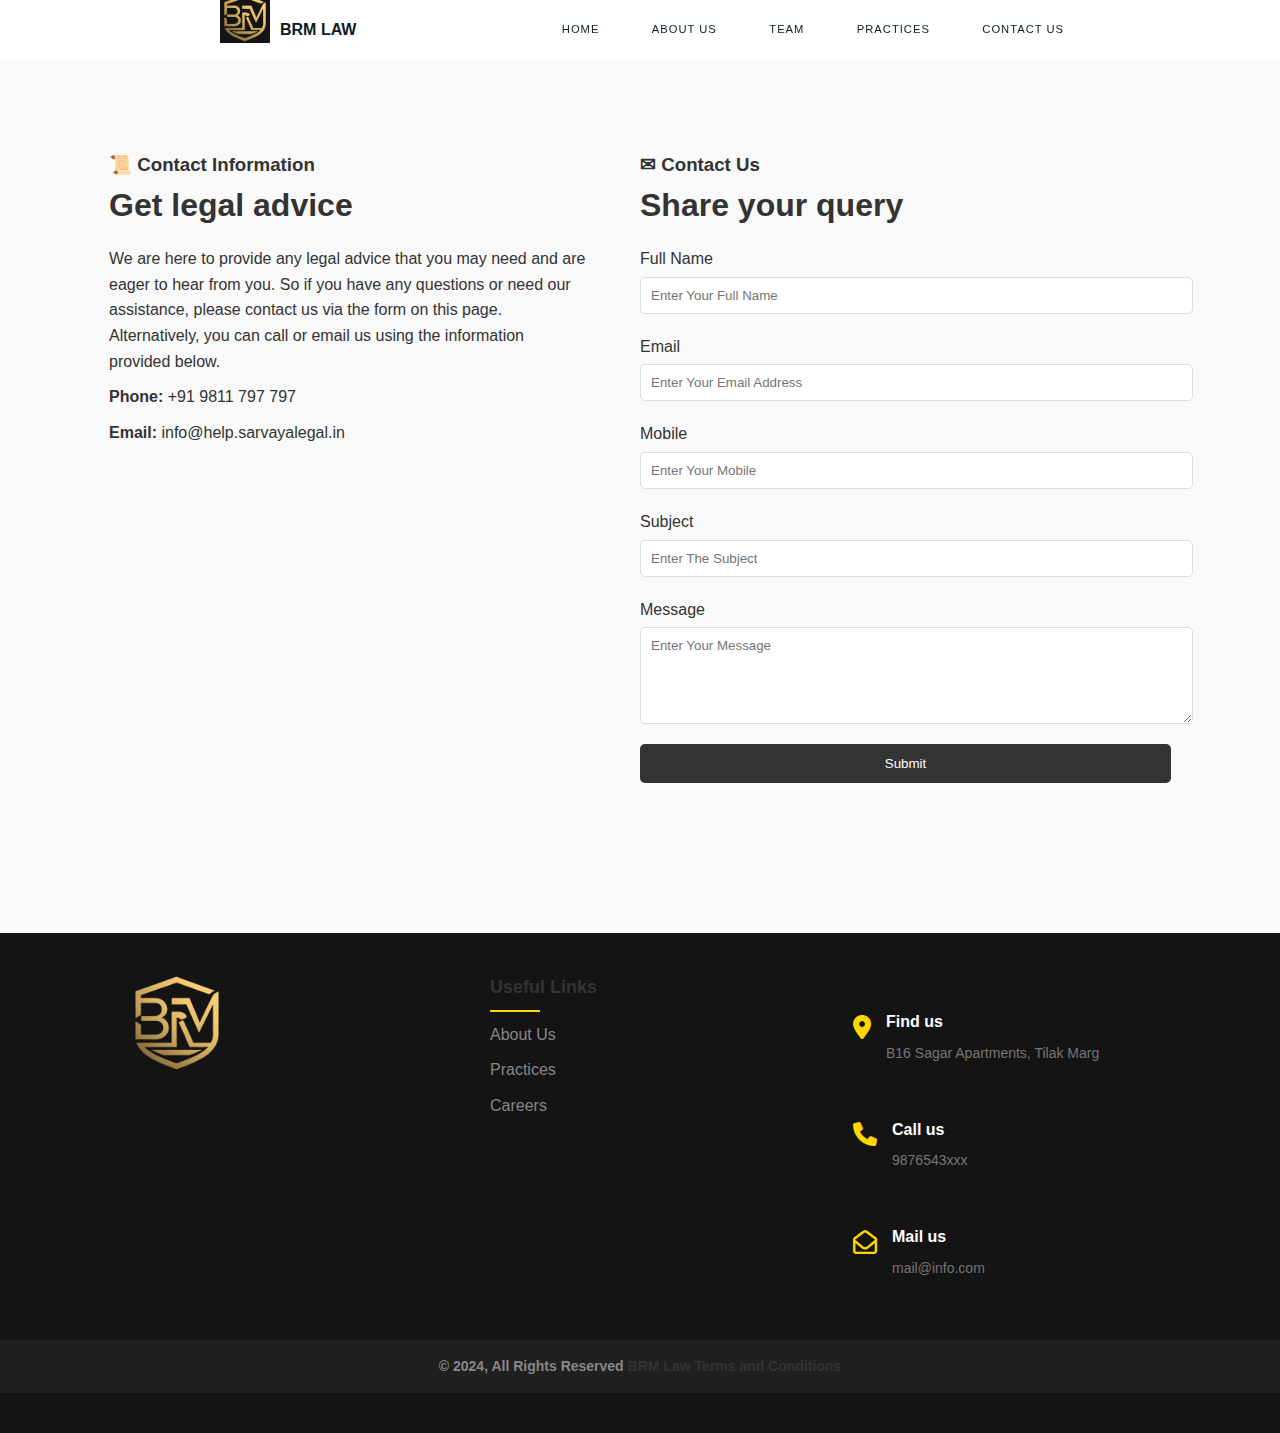
<file: contact.html>
<!DOCTYPE html>
<html lang="en">
<head>
    <meta charset="UTF-8">
    <meta name="viewport" content="width=device-width, initial-scale=1.0">
    <title>Contact Us</title>
    <link rel="stylesheet" href="styles.css">
    <link rel="stylesheet" href="contact.css">
    <link rel="stylesheet" href="./layout/footer.css">
    <script src="scripts.js"></script>
    <link rel="stylesheet" href="https://cdnjs.cloudflare.com/ajax/libs/font-awesome/6.0.0-beta3/css/all.min.css">
</head>
<body>

<nav>
    
        <div id="navbar">
            <script>
             fetch("./layout/navbar.html")
                .then(response => response.text())
                .then(data => {
                document.getElementById('navbar').innerHTML = data;
                });
            </script>
        </div>
    
    
</nav>








    <!-- Contact Us Section -->
    <section class="contact-us-section">
        <div class="container">
            <div class="contact-row">
                <!-- Left Section -->
                <div class="contact-info">
                    <h3><span>📜</span> Contact Information</h3>
                    <h1>Get legal advice</h1>
                    <p>We are here to provide any legal advice that you may need and are eager to hear from you. So if you have any questions or need our assistance, please contact us via the form on this page. Alternatively, you can call or email us using the information provided below.</p>
                    <p><strong>Phone:</strong> +91 9811 797 797</p>
                    <p><strong>Email:</strong> info@help.sarvayalegal.in</p>
                </div>

                <!-- Right Section (Form) -->
                <div class="contact-form">
                    <h3><span>✉</span> Contact Us</h3>
                    <h1>Share your query</h1>
                    <form action="#" method="POST">
                        <label for="name">Full Name</label>
                        <input type="text" id="name" name="name" placeholder="Enter Your Full Name" required>
                        
                        <label for="email">Email</label>
                        <input type="email" id="email" name="email" placeholder="Enter Your Email Address" required>
                        
                        <label for="mobile">Mobile</label>
                        <input type="text" id="mobile" name="mobile" placeholder="Enter Your Mobile" required>
                        
                        <label for="subject">Subject</label>
                        <input type="text" id="subject" name="subject" placeholder="Enter The Subject" required>
                        
                        <label for="message">Message</label>
                        <textarea id="message" name="message" rows="5" placeholder="Enter Your Message" required></textarea>
                        
                        <button type="submit">Submit</button>
                    </form>
                </div>
            </div>
        </div>
    </section>

    <!-- Footer -->
    
    <!------------------- Footer -->
    <div id="footer">
    <script>
     fetch('./layout/footer.html')
        .then(response => response.text())
        .then(data => {
        document.getElementById('footer').innerHTML = data;
        });
    </script>
    </div>
</body>
</html>
</file>
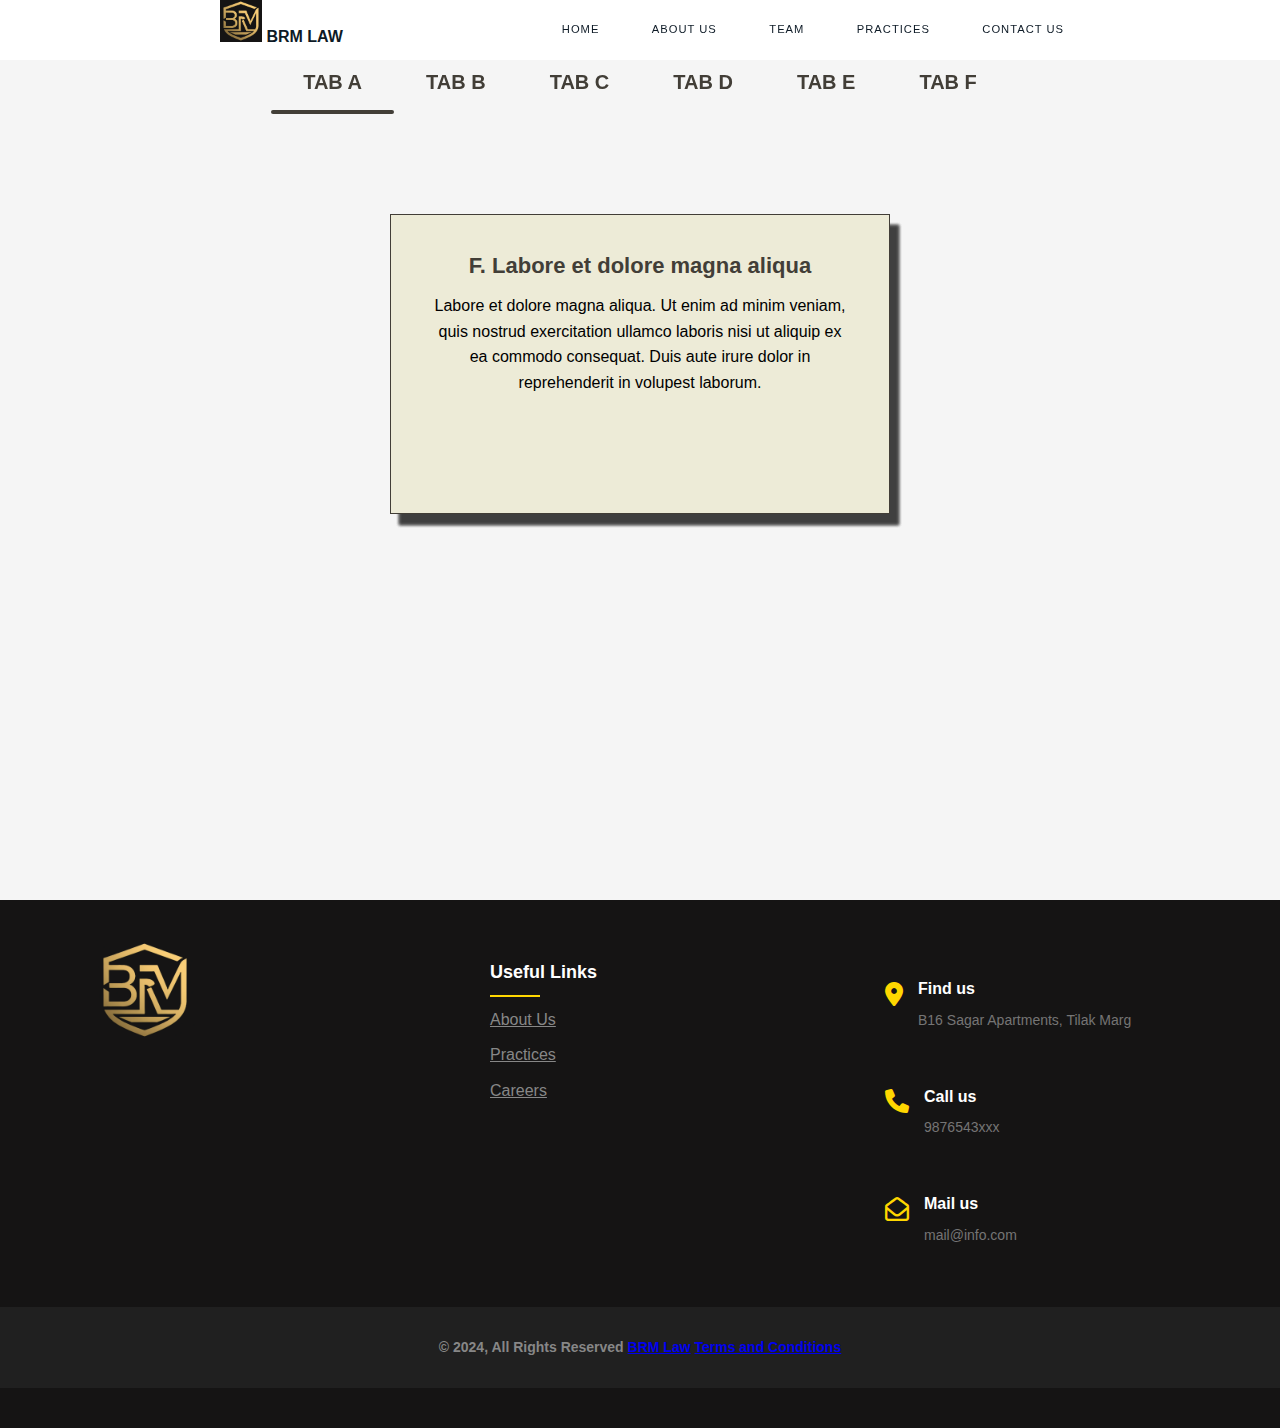
<file: practices.html>
<!DOCTYPE html>
<html lang="en">
<head>
    <meta charset="UTF-8">
    <meta name="viewport" content="width=device-width, initial-scale=1.0">
    <title>Practice Areas</title>
    <link rel="stylesheet" href="styles.css">
    <link rel="stylesheet" href="practices.css">
    <link rel="stylesheet" href="./layout/navbar.css">
    <link rel="stylesheet" href="./layout/footer.css">
    <script src="scripts.js"></script>
    <script >
        $(document).ready(function() {
	var oldId = null;

	$('.tabs-controls__link').click(function(e) {
		e.preventDefault();

		if ($(this).hasClass('tabs-controls__link--active')) {
			return false;
		}

		var currentId = parseInt($(this).data('id'), 10);
		$('.tabs-controls__link--active').removeClass('tabs-controls__link--active');
		$(this).addClass('tabs-controls__link--active');

		if (currentId < oldId) { // item is hidden
			var timing = $('.card.hidden').length * 100;
			$('.card').each(function(index) {
				if (index > (currentId - 1 ) || index == (currentId - 1)) {
					window.setTimeout(function() {
						$('.card').eq(index).removeClass('hidden');
					}, timing - (index * 100));
				}
			});
		} else {
			$('.card').each(function(index) {
				if (index < (currentId - 1)) {
					window.setTimeout(function() {
						$('.card').eq(index).addClass('hidden');
					}, index * 100);
				}
			});
		}

		oldId = currentId;
	});
});
    </script>
    <link rel="stylesheet" href="https://cdnjs.cloudflare.com/ajax/libs/font-awesome/6.0.0-beta3/css/all.min.css">
</head>
<body>

    <!-- ---------------------------------------Navbar ------------------------------------>
    <nav>
        <div id="navbar">
            <script>
             fetch("./layout/navbar.html")
                .then(response => response.text())
                .then(data => {
                document.getElementById('navbar').innerHTML = data;
                });
            </script>
        </div>
</nav>






    <!-- practice Areas -->
    <section class="page">
        <section>
            <ul class="tabs-controls">
                <li class="tabs-controls__item">
                    <a href="#" class="tabs-controls__link tabs-controls__link--active" data-id="1">
                        Tab A
                    </a>
                </li>
                <li class="tabs-controls__item">
                    <a href="#" class="tabs-controls__link" data-id="2">
                        Tab B
                  </a>
                </li>
                <li class="tabs-controls__item">
                    <a href="#" class="tabs-controls__link" data-id="3">
                        Tab C
                    </a>
                </li>
                <li class="tabs-controls__item">
                    <a href="#" class="tabs-controls__link" data-id="4">
                        Tab D
                    </a>
                </li>
                <li class="tabs-controls__item">
                    <a href="#" class="tabs-controls__link" data-id="5">
                        Tab E
                    </a>
                </li>
                <li class="tabs-controls__item">
                    <a href="#" class="tabs-controls__link" data-id="6">
                        Tab F
                    </a>
                </li>
            </ul>
        </section>
        <section class="cards-container">
            <div class="card card--current" id="1">
                <h1>A. Lorem ipsum dolor sit amet</h1>
                <p>
                    Lorem ipsum dolor sit amet, consectetur adipisicing elit, sed do eiusmod
                    tempor incididunt ut labore et dolore magna aliqua. Ut enim ad minim veniam,
                    quis nostrud exercitation ullamco laboris nisi ut aliquip ex ea commodo
                    consequat.
                </p>
            </div>
            <div class="card" id="2">
                <h1>B. Elit, sed do eiusmod</h1>
                <p>
                    Elit, sed do eiusmod
                    tempor incididunt ut labore et dolore magna aliqua. Ut enim ad minim veniam,
                    quis nostrud exercitation ullamco laboris nisi ut aliquip ex ea commodo
                    consequat.
                </p>
            </div>
            <div class="card" id="3">
                <h1>C. Consectetur adipisicing elit</h1>
                <p>
                    Consectetur adipisicing elit, sed do eiusmod
                    tempor incididunt ut labore et dolore magna aliqua. Ut enim ad minim veniam,
                    quis nostrud exercitation ullamco laboris nisi ut aliquip ex ea commodo
                    consequat.
                </p>
            </div>
            <div class="card" id="4">
                <h1>D. Sed do eiusmod</h1>
                <p>
                    Sed do eiusmod
                    tempor incididunt ut labore et dolore magna aliqua. Ut enim ad minim veniam,
                    quis nostrcaecat cupidatat nonv proident, sunt in culpa qui officia deserunt mollit anim id est laborum.
                </p>
            </div>
            <div class="card" id="5">
                <h1>E. Ut enim ad minim veniam</h1>
                <p>
                    Ut enim ad minim veniam,
                    quis nostrud exercitation ullamco laboris nisi ut aliquip ex ea commodo
                    consequat. Duis aute irure dolor in reprehenderit in vo cupidatat non
                    proident, sunt in culpa qui officia deserunt mollit anim id est laborum.
                </p>
            </div>
            <div class="card" id="6">
                <h1>F. Labore et dolore magna aliqua</h1>
                <p>
                    Labore et dolore magna aliqua. Ut enim ad minim veniam,
                    quis nostrud exercitation ullamco laboris nisi ut aliquip ex ea commodo
                    consequat. Duis aute irure dolor in reprehenderit in volupest laborum.
                </p>
            </div>
        </section>
    </section>

    <!-- Footer -->
    <footer>
        <div id="footer">
            <script>
             fetch('./layout/footer.html')
                .then(response => response.text())
                .then(data => {
                document.getElementById('footer').innerHTML = data;
                });
            </script>
            </div>
    
    </footer>

    <!------------------- Footer -->
    
</body>
</html>
</file>
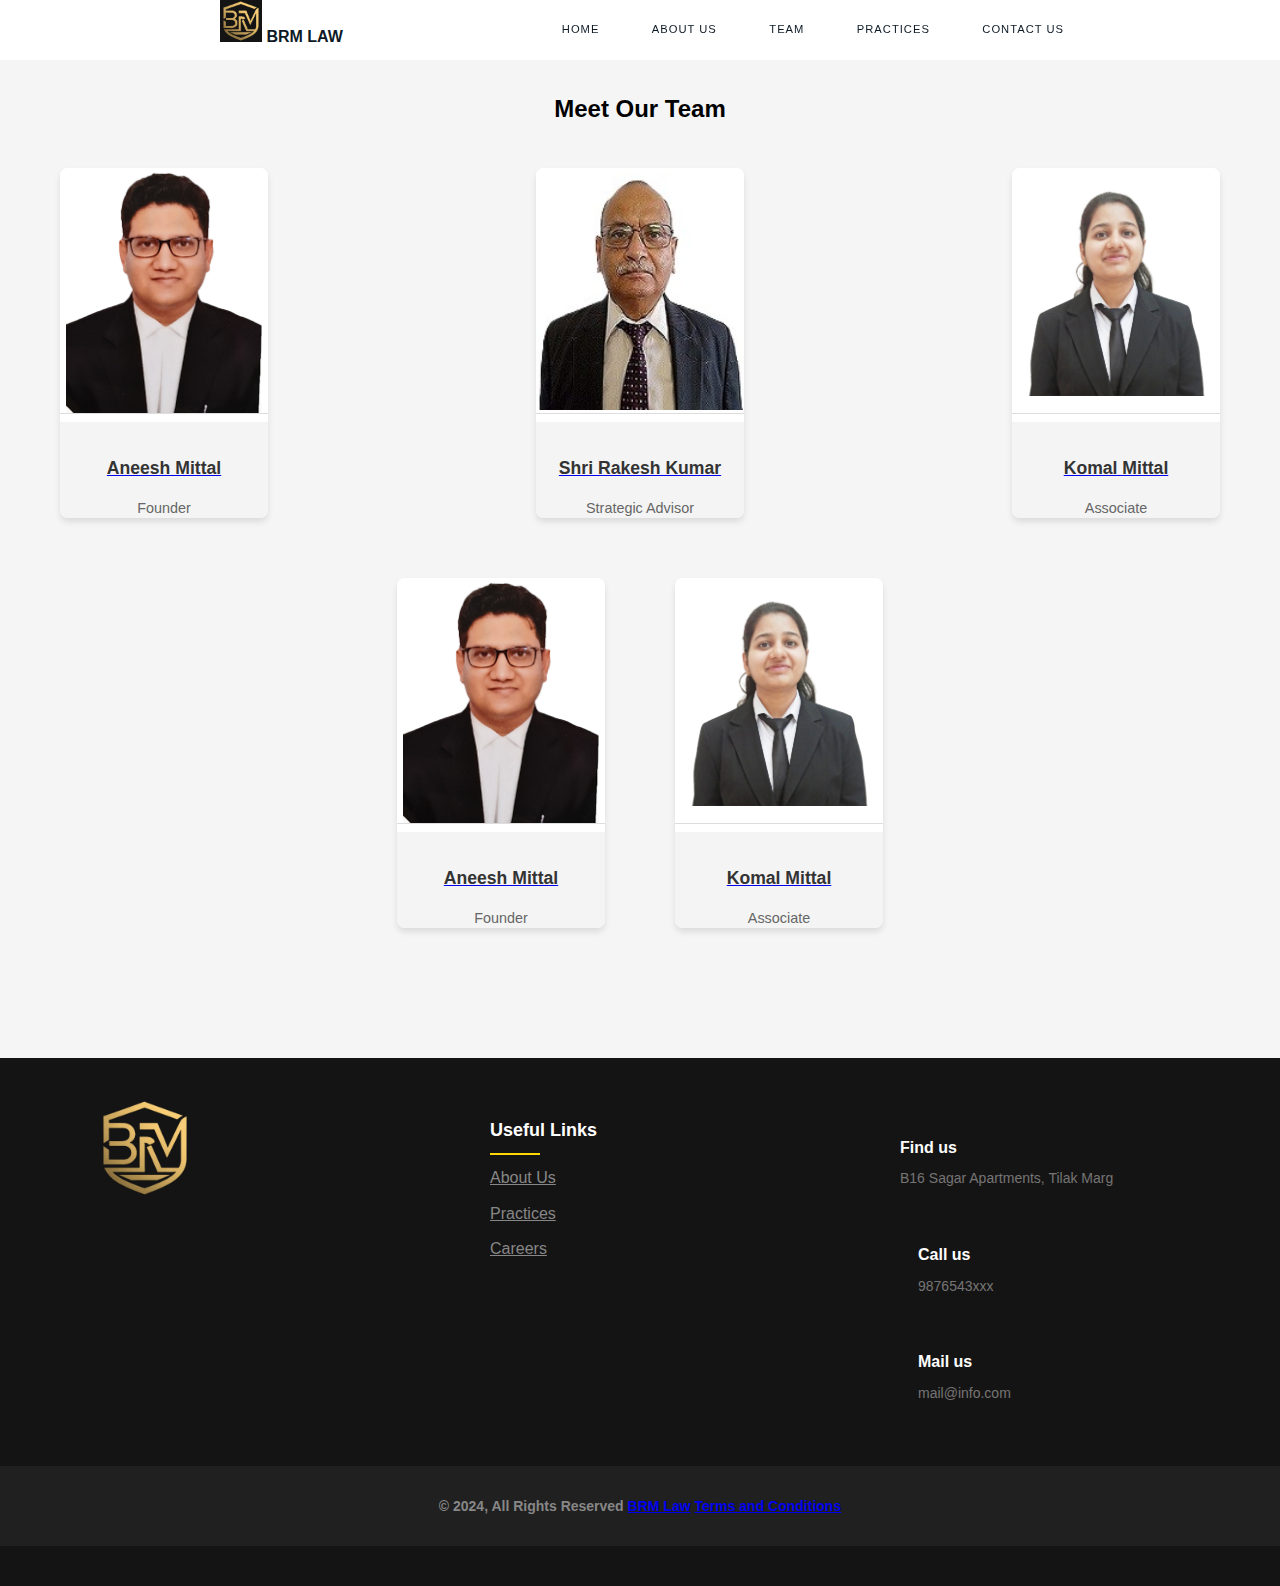
<file: team.html>
<!DOCTYPE html>
<html lang="en">
<head>
    <meta charset="UTF-8">
    <meta name="viewport" content="width=device-width, initial-scale=1.0">
    <title>Team</title>
    <link rel="stylesheet" href="styles.css">
    <link rel="stylesheet" href="./layout/navbar.css">
    <link rel="stylesheet" href="./layout/footer.css">
    <link rel="stylesheet" href="team.css">
</head>
<body>

    <!-- ---------------------------------------Navbar ------------------------------------>
    <nav>
        <div id="navbar">
            <script>
             fetch("./layout/navbar.html")
                .then(response => response.text())
                .then(data => {
                document.getElementById('navbar').innerHTML = data;
                });
            </script>
        </div>
</nav>



<section id="team" class="team-section my-5">
    <h2 class="text-center">Meet Our Team</h2>  

    <div class="team-container">
        <div class="team-card">
            <div class="card">
                <img src="data/aneesh_mittal.png" class="card-img-top" alt="Team Member 1">
                <div class="card-body">
                    <a href="people/aneesh_mittal.html"><h5 class="card-title">Aneesh Mittal</h5></a>
                    <p class="card-text">Founder</p>
                    <!-- <a href="profile1.html" class="arrow">→</a> -->
                </div>
            </div>
        </div>
        <div class="team-card">
            <div class="card">
                <img src="data/rakesh_singh.jpeg" class="card-img-top" alt="Team Member 2">
                <div class="card-body">
                    <a href="people/rakesh_singh.html"><h5 class="card-title">Shri Rakesh Kumar</h5></a>
                    <p class="card-text">Strategic Advisor</p>
                    <!-- <a href="profile2.html" class="arrow">→</a> -->
                </div>
            </div>
        </div>
        <div class="team-card">
            <div class="card">
                <img src="data/komal_mittal.png" class="card-img-top" alt="Team Member 3">
                <div class="card-body">
                    <a href="people/komal_mittal.html"><h5 class="card-title">Komal Mittal</h5></a>
                    <p class="card-text">Associate</p>
                    <!-- <a href="profile3.html" class="arrow">→</a> -->
                </div>
            </div>
        </div>
        
    </div>

    <div class="team-container-2">
        <div class="team-card">
            <div class="card">
                <img src="data/aneesh_mittal.png" class="card-img-top" alt="Team Member 1">
                <div class="card-body">
                    <a href="people/aneesh_mittal.html"><h5 class="card-title">Aneesh Mittal</h5></a>
                    <p class="card-text">Founder</p>
                    <!-- <a href="profile1.html" class="arrow">→</a> -->
                </div>
            </div>
        </div>
            
        <div class="team-card">
            <div class="card">
                <img src="data/komal_mittal.png" class="card-img-top" alt="Team Member 3">
                <div class="card-body">
                    <a href="people/komal_mittal.html"><h5 class="card-title">Komal Mittal</h5></a>
                    <p class="card-text">Associate</p>
                    <!-- <a href="profile3.html" class="arrow">→</a> -->
                </div>
            </div>
        </div>
        
        
    </div>
</section>



    <!-- <section id="team" class="team-section my-5">

        <h2 class="text-center ">Meet Our Team</h2>  
        <div class="team-container">
            <div class=""> 
                <div class="card member">
                    <img src="data/aneesh_mittal.png" class="card-img-top" alt="Team Member 1">
                    <div class="card-body">
                        <a href="people/aneesh_mittal.html"><h5 class="card-title">Aneesh Mittal</h5></a>
                        <p class="card-text">Founder</p>
                        <a href="profile1.html" class="arrow"></a> 
                    </div>
                </div>
            </div>
            <div class="">
                <div class="card member">
                    <img src="./data/rakesh_singh.jpeg" class="card-img-top" alt="Team Member 2">
                    <div class="card-body ">
                        <h5 class="card-title"><a href="./people/rakesh_singh.html">Shri Rakesh Kumar</a></h5>
                        <p class="card-text">Strategic Advisor</p>
                        <a href="profile2.html" class="arrow"></a> 
                    </div>
                </div>
            </div>
            <div class="">
                <div class="card member">
                    <img src="data/komal_mittal.png" class="card-img-top" alt="Team Member 3">
                    <div class="card-body">
                        <h5 class="card-title"><a href="./people/komal_mittal.html">Komal Mittal</a></h5>
                        <p class="card-text">Associate</p>
                        <a href="profile3.html" class="arrow"></a> 
                    </div>
                </div>
            </div>
            
        </div>
    </section>  -->




    <!------------------- Footer ------------------------------------>
    <footer>
        <div id="footer">
            <script>
             fetch('./layout/footer.html')
                .then(response => response.text())
                .then(data => {
                document.getElementById('footer').innerHTML = data;
                });
            </script>
            </div>
    
    </footer>

</body>
</html>
</file>
<file: styles.css>
/* Basic styling */
body {
    font-family: Arial, sans-serif;
    line-height: 1.6;
    -webkit-user-select: none; /* Safari */
    -moz-user-select: none;    /* Firefox */
    -ms-user-select: none;     /* Internet Explorer/Edge */
    user-select: none;         /* Non-prefixed version, currently supported by Chrome, Opera, and Edge */
    font-family: sans-serif;
    margin: 0;
    padding: 0;
    background-color: #f5f5f5;
}

/* ---------------------------------Navbar------------------------------------------------ */
#navbar {
  background: white;
  color: rgb(13, 26, 38);
  position: fixed;
  top: 0;
  height: 60px;
  line-height: 60px;
  width: 100vw;
  z-index: 10;
}

.nav-wrapper {
  margin: auto;
  text-align: center;
  width: 70%;
} @media(max-width: 768px) {
    .nav-wrapper {
      width: 90%;
    }
  } @media(max-width: 638px) {
      .nav-wrapper {
        width: 100%;
      }
    } 

/* Logo Styling */
.logo {
  float: left;
  margin-left: 28px;
  height: 60px; /* Adjust based on navbar height */
}

.logo img {
  height: 70%; /* The logo will take the full height of the .logo div */
  width: auto; /* Maintain the aspect ratio of the logo */
}


/* .logo {
  float: left;
  margin-left: 28px;
  font-size: 1.5em;
  height: 60px;
  letter-spacing: 1px;
  text-transform: uppercase;
}  */

@media(max-width: 768px) {
    .logo {
/*       margin-left: 5px; */
    }
  }

#navbar ul {
  display: inline-block;
  float: right;
  list-style: none;
  /* margin-right: 14px; */
  margin-top: -2px;
  text-align: right;
  transition: transform 0.5s ease-out;
  -webkit-transition: transform 0.5s ease-out;
} @media(max-width: 640px) {
    #navbar ul {
      display: none;
    }
  } @media(orientation: landscape) {
      #navbar ul {
        display: inline-block;
      }
    }

#navbar li {
  display: inline-block;
}

#navbar li a {
  color: rgb(13, 26, 38);
  display: block;
  font-size: 0.7em;
  height: 50px;
  letter-spacing: 1px;
  margin: 0 20px;
  padding: 0 4px;
  position: relative;
  text-decoration: none;
  text-transform: uppercase;
  transition: all 0.5s ease;
  -webkit-transition: all 0.5s ease;
}

#navbar li a:hover {
  /* border-bottom: 1px solid rgb(28, 121, 184); */
  color: rgb(28, 121, 184);
  transition: all 1s ease;
  -webkit-transition: all 1s ease;
}

/* Animated Bottom Line */
#navbar li a:before, #navbar li a:after {
  content: '';
  position: absolute;
  width: 0%;
  height: 1px;
  bottom: -1px;
  background: rgb(13, 26, 38);
}

#navbar li a:before {
  left: 0;
  transition: 0.5s;
}

#navbar li a:after {
  background: rgb(13, 26, 38);
  right: 0;
  /* transition: width 0.8s cubic-bezier(0.22, 0.61, 0.36, 1); */
}

#navbar li a:hover:before {
  background: rgb(13, 26, 38);
  width: 100%;
  transition: width 0.5s cubic-bezier((0.22, 0.61, 0.36, 1));
}

#navbar li a:hover:after {
  background: transparent;
  width: 100%;
  /* transition: 0s; */
}


/* Overlay menu */
/* Full-screen overlay with dark background for mobile view */
.overlay-menu {
  background: rgba(0, 0, 0, 0.9); /* Dark background */
  color: white; /* White text */
  display: flex;
  align-items: center;
  justify-content: center;
  position: fixed; /* Fixed positioning */
  top: 0;
  left: 0;
  transform: translateX(-100%);
  width: 100vw; /* Full width */
  height: 100vh; /* Full height */
  z-index: 999; /* Ensure overlay is on top */
  -webkit-transition: transform 0.2s ease-out;
  transition: transform 0.2s ease-out;
}

.overlay-menu ul {
  text-align: center; /* Center the menu items */
}

.overlay-menu li {
  margin: 20px 0; /* Spacing between menu items */
}

.overlay-menu li a {
  font-size: 1.8em;
  letter-spacing: 4px;
  color: white; /* Ensure text is white */
  padding: 10px 0;
  text-align: center; /* Center-align menu text */
  text-transform: uppercase;
  -webkit-transition: color 0.3s ease;
  transition: color 0.3s ease;
}

.overlay-menu li a:hover,
.overlay-menu li a:active {
  color: rgb(0, 0, 0); /* Highlight on hover */
}

/* Menu Icon Toggle to Activate Overlay */
.menuIcon.toggle + .overlay-menu {
  transform: translateX(0); /* Slide overlay into view */
}



/*======================================================
                    Mobile Menu Menu Icon
  ======================================================*/
@media(max-width: 640px) {
  .menuIcon {
    cursor: pointer;
    display: block;
    position: fixed;
    right: 15px;
    top: 20px;
    height: 23px;
    width: 27px;
    z-index: 12;
  }

  /* Icon Bars */
  .icon-bars {
    background: rgb(13, 26, 38);
    position: absolute;
    left: 1px;
    top: 45%;
    height: 2px;
    width: 20px;
    -webkit-transition: 0.4s;
    transition: 0.4s;
  } 

  .icon-bars::before {
    background: rgb(13, 16, 19);
    content: '';
    position: absolute;
    left: 0;
    top: -8px;
    height: 2px;
    width: 20px;
/*     -webkit-transition: top 0.2s ease 0.3s;
    transition: top 0.2s ease 0.3s; */
    -webkit-transition: 0.3s width 0.4s;
    transition: 0.3s width 0.4s;
  }

  .icon-bars::after {
    margin-top: 0px;
    background: rgb(13, 26, 38);
    content: '';
    position: absolute;
    left: 0;
    bottom: -8px;
    height: 2px;
    width: 20px;
/*     -webkit-transition: top 0.2s ease 0.3s;
    transition: top 0.2s ease 0.3s; */
    -webkit-transition: 0.3s width 0.4s;
    transition: 0.3s width 0.4s;
  }

  /* Bars Shadows */
  .icon-bars.overlay {
    background: rgb(222, 45, 45);
    background: rgb(183, 199, 211);
    width: 20px;
    animation: middleBar 3s infinite 0.5s;
    -webkit-animation: middleBar 3s infinite 0.5s;
  } @keyframes middleBar {
      0% {width: 0px}
      50% {width: 20px}
      100% {width: 0px}
    } @-webkit-keyframes middleBar {
        0% {width: 0px}
        50% {width: 20px}
        100% {width: 0px}
      }

  .icon-bars.overlay::before {
    background: rgb(97, 114, 129);
    background: rgb(183, 199, 211);
    width: 10px;
    animation: topBar 3s infinite 0.2s;
    -webkit-animation: topBar 3s infinite 0s;
  } @keyframes topBar {
      0% {width: 0px}
      50% {width: 10px}
      100% {width: 0px}
    } @-webkit-keyframes topBar {
        0% {width: 0px}
        50% {width: 10px}
        100% {width: 0px}
      }

  .icon-bars.overlay::after {
    background: rgb(97, 114, 129);
    background: rgb(183, 199, 211);
    width: 15px;
    animation: bottomBar 3s infinite 1s;
    -webkit-animation: bottomBar 3s infinite 1s;
  } @keyframes bottomBar {
      0% {width: 0px}
      50% {width: 15px}
      100% {width: 0px}
    } @-webkit-keyframes bottomBar {
        0% {width: 0px}
        50% {width: 15px}
        100% {width: 0px}
      }


  /* Toggle Menu Icon */
  .menuIcon.toggle .icon-bars {
    top: 5px;
    transform: translate3d(0, 5px, 0) rotate(135deg);
    transition-delay: 0.1s;
    transition: transform 0.4s cubic-bezier(0.68, -0.55, 0.265, 1.55);
  }

  .menuIcon.toggle .icon-bars::before {
    top: 0;
    transition-delay: 0.1s;
    opacity: 0;
  }

  .menuIcon.toggle .icon-bars::after {
    top: 10px;
    transform: translate3d(0, -10px, 0) rotate(-270deg);
    transition-delay: 0.1s;
    transition: transform 0.4s cubic-bezier(0.68, -0.55, 0.265, 1.55);
  }

  .menuIcon.toggle .icon-bars.overlay {
    width: 20px;
    opacity: 0;
    -webkit-transition: all 0s ease 0s;
    transition: all 0s ease 0s;
  }
}


/*======================================================
                   Responsive Mobile Menu 
  ======================================================*/
.overlay-menu {
  background: rgb(71, 75, 76);
  color: rgb(13, 26, 38);
  display: flex;
  align-items: center;
  justify-content: center;
  position: absolute;
  top: 0;
  right: 0;
  padding-right: 15px;
  transform: translateX(-100%);
  width: 100%;
  height: 100%;
  -webkit-transition: transform 0.2s ease-out;
  transition: transform 0.2s ease-out;
}

.overlay-menu ul, .overlay-menu li {
  display: block;
  position: relative;
}

.overlay-menu li a {
  display: block;
  font-size: 1.8em;
  letter-spacing: 4px;
/*   opacity: 0; */
  padding: 10px 0;
  text-align: right;
  text-transform: uppercase;
  -webkit-transition: color 0.3s ease;
  transition: color 0.3s ease;
/*   -webkit-transition: 0.2s opacity 0.2s ease-out;
  transition: 0.2s opacity 0.2s ease-out; */
}

.overlay-menu li a:hover,
.overlay-menu li a:active {
  color: rgb(11, 3, 26);
  -webkit-transition: color 0.3s ease;
  transition: color 0.3s ease;
}
















/* -------------------------------- carousel---------------------------------------------*/
#carousel .carousel-item {
    height: 50vh; /* 30% of the viewport height */
}

#carousel .carousel-item img {
    height: 100%;
    object-fit: cover; /* Ensures the image covers the carousel area */
    width: 100%;
}

/* Position the text box inside the carousel */
.carousel .text-box {
    background-color: rgba(0, 0, 0, 0.5);
    padding: 10px;
    position: absolute;
    bottom: 10%;
    left: 10%;
    width: 80%;
    color: #fff;
}


.carousel .text-box {
    background-color: rgba(0, 0, 0, 0.5);
    padding: 10px;
    position: absolute;
    bottom: 30%;
    left: 10%;
    width: 80%;
    color: #fff;
}

#about img {
    border-radius: 10px;
}

.card {
    border: none;
    text-align: center;
}

footer {
    background-color: #343a40;
    color: #fff;
}




/*------------------------------- Team Section Styling ----------------------*/
/* Card Styling with Background Color */
.card.member {
  background-color: #ffffff; /* Background color for the card */
  border-radius: 8px;        /* Rounded corners */
  border: 1px solid #ddd;    /* Light border */
  box-shadow: 0 4px 6px rgba(0, 0, 0, 0.1); /* Box shadow for depth */
  transition: transform 0.3s ease, box-shadow 0.3s ease; /* Smooth transition for hover effect */
}

.card.member:hover {
  transform: translateY(-5px); /* Hover effect: raise the card slightly */
  box-shadow: 0 6px 12px rgba(0, 0, 0, 0.15); /* Enhanced shadow on hover */
}

/* Image Styling for Full Visibility and Zoom-Out Effect */
.card.member img {
  width: 100%;                   /* Full width of the card */
  height: 300px;                 /* Set a specific height to control size */
  object-fit: contain;           /* Ensure the image is fully visible (zoomed out) */
  border-top-left-radius: 8px;   /* Rounded corners for the top of the image */
  border-top-right-radius: 8px;
  display: block;
}

.card-body {
  padding: 15px;
  text-align: center;
  background-color: #f4f4f4; /* Background color for card content */
}

.card-title {
  font-size: 1.25rem;
  font-weight: bold;
  color: #333;
}

.card-text {
  font-size: 1rem;
  color: #666;
}

.arrow {
  display: inline-block;
  background-color: #000000;
  color: white;
  padding: 8px 12px;
  border-radius: 50%;
  text-decoration: none;
  transition: background-color 0.3s ease;
}

.arrow:hover {
  background-color: #0056b3;
}

  











/* -------------------------Practice Area -----------------------------------*/ 
.text-center {
  text-align: center; /* Center the heading */
  font-weight: bold; /* Make the heading bold */
  margin-bottom: 0; /* No gap below the heading */
}

.areas-of-practice-section {
  display: flex;
  justify-content: space-between;
  align-items: stretch; /* Ensure both columns are of equal height */
  background-color: #f4f4f4;
  padding: 50px 0;
  height: 500px; /* Set a fixed height for the container */
}

.image-container {
  width: 50%;
  margin-left: 10%; /* Left margin for the image */
}

.image-container img {
  width: 100%;
  height: 100%; /* Make the image fill the height */
  object-fit: cover;
}

.practice-list {
  margin-right: 10%;
  width: 40%;
  display: flex; /* Use flexbox to arrange the two columns */
  justify-content: space-between; /* Space between the columns */
  margin-left: 0; /* Remove margin for seamless transition */
}

.list-column {
  width: 50%; /* Each column takes up 50% of the list */
  background-color: #333;
  color: white;
  padding: 20px;
  box-shadow: 0 4px 10px rgba(0, 0, 0, 0.1);
  overflow: hidden;
}

.list-column ul {
  list-style: none;
  padding: 0;
  margin: 0; /* Remove margin to eliminate spacing */
}

.list-column li {
  font-size: 1.1rem;
  line-height: 2;
  border-bottom: 1px solid #555;
  padding: 10px 0;
}

/* Optional: Remove the last border for better aesthetics */
.list-column li:last-child {
  border-bottom: none; /* Remove border for the last item */
}

.list-column li a {
  color: #fff;
  text-decoration: none;
}

.list-column li a:hover {
  color: #ffd700; /* Add a hover effect on links */
}


/* For screens smaller than 768px (tablets and mobile) */
@media (max-width: 768px) {
  .areas-of-practice-section {
    display: block;
    padding: 20px 10px; /* Add padding on smaller screens */
    height: auto; /* Remove fixed height */
  }

  .image-container {
    display: none; /* Hide image on smaller screens */
  }

  .practice-list {
    width: 100%;
    margin: 0;
  }

  .list-column {
    width: 100%; /* Make columns stack vertically */
    margin-bottom: 20px;
    padding: 20px 10px; /* Add padding inside the columns */
  }
}

/* For screens smaller than 576px (mobile phones) */
@media (max-width: 576px) {
  .text-center {
    font-size: 1.5rem; /* Make heading smaller for mobile screens */
  }

  .list-column li {
    font-size: 1rem;
    padding: 8px 0;
  }

  .container {
    padding-left: 2%;
    padding-right: 2%; /* Reduce padding for very small screens */
  }
}






























/*--------------------------------- Footer -----------------------*/

/* ul {
  margin: 0px;
  padding: 0px;
}
.footer-section {
background: #151414;
position: relative;
}
.footer-cta {
border-bottom: 1px solid #373636;
}
.single-cta{
  margin-top: 20px;
}
.single-cta i {
color: #ffd700;
font-size: 30px;
float: left;
margin-top: 10px;
}
.cta-text {
padding-left: 15px;
display: inline-block;

}
.cta-text h4 {
color: #fff;
font-size: 20px;
font-weight: 600;
margin-bottom: 2px;
}
.cta-text span {
color: #757575;
font-size: 15px;
}
.footer-content {
position: relative;
z-index: 2;
}
.footer-pattern img {
position: absolute;
top: 0;
left: 0;
height: 330px;
background-size: cover;
background-position: 100% 100%;
}
.footer-logo {
margin-bottom: 20px;
}
.footer-logo img {
  max-width: 100px;
}
.footer-text p {
margin-bottom: 14px;
font-size: 14px;
    color: #7e7e7e;
line-height: 28px;
}

.footer-widget-heading h3 {
color: #fff;
font-size: 20px;
font-weight: 600;
margin-bottom: 40px;
position: relative;
}
.footer-widget-heading h3::before {
content: "";
position: absolute;
left: 0;
bottom: -15px;
height: 2px;
width: 50px;
background: #ffd700;
}
.footer-widget ul li {
display: inline-block;
float: left;
width: 50%;
margin-bottom: 12px;
}
.footer-widget ul li a:hover{
color: #ffd700;
}
.footer-widget ul li a {
color: #878787;
text-transform: capitalize;
}

.copyright-area{
background: #202020;
padding: 25px 0;
}
.copyright-text p {
margin: 0;
font-size: 14px;
color: #878787;
}
.copyright-text p a{
color: #ffd700;
}
.footer-menu li {
display: inline-block;
margin-left: 20px;
}
.footer-menu li:hover a{
color: #ffd700;
}
.footer-menu li a {
font-size: 14px;
color: #878787;
} */


/* Go to Top */

/* Go to Top Button Styling */
.go-to-top {
  display: none; /* Hidden by default */
  position: fixed;
  bottom: 30px;
  right: 30px;
  z-index: 99;
  font-size: 24px;
  background-color: #333; /* Dark background */
  color: white; /* White text */
  padding: 10px;
  border-radius: 50%;
  cursor: pointer;
  box-shadow: 0 4px 10px rgba(0, 0, 0, 0.2);
}

.go-to-top:hover {
  background-color: #555; /* Lighter background on hover */
}
</file>
<file: contact.css>
/* Global Styles */
body, h1, h2, h3, p, input, textarea, label {
    font-family: 'Arial', sans-serif;
    margin: 0;
    padding: 0;
    color: #333;
}

.container {
    width: 90%;
    max-width: 1200px;
    margin: 0 auto;
}

a {
    text-decoration: none;
    color: #333;
}

/* Navbar */
header nav {
    background-color: #fff;
    padding: 15px 0;
    border-bottom: 1px solid #ddd;
}

.navbar-menu {
    list-style: none;
    display: flex;
    justify-content: space-between;
}

.navbar-menu li {
    padding: 0 20px;
}

.navbar-menu li a:hover {
    color: #555;
}

.logo {
    display: flex;
    align-items: center;
}

.logo img {
    width: 50px;
    margin-right: 10px;
}

/* Contact Us Section */
.contact-us-section {
    padding: 150px 50px;
    background-color: #f9f9f9;
}

.contact-row {
    display: flex;
    justify-content: space-between;
    align-items: flex-start;
}

.contact-info {
    width: 45%;
}

.contact-info h1 {
    font-size: 2rem;
    margin-bottom: 15px;
}

.contact-info p {
    margin-bottom: 10px;
}

.contact-form {
    width: 50%;
}

.contact-form h1 {
    font-size: 2rem;
    margin-bottom: 15px;
}

.contact-form form {
    display: flex;
    flex-direction: column;
}

.contact-form label {
    margin-bottom: 5px;
}

.contact-form input, .contact-form textarea {
    margin-bottom: 20px;
    padding: 10px;
    border: 1px solid #ddd;
    border-radius: 5px;
    width: 100%;
}

.contact-form button {
    padding: 12px;
    background-color: #333;
    color: white;
    border: none;
    border-radius: 5px;
    cursor: pointer;
}

.contact-form button:hover {
    background-color: #555;
}

/* Footer
footer {
    background-color: #333;
    color: white;
    padding: 20px 0;
    text-align: center;
}

.footer-content {
    display: flex;
    justify-content: space-between;
    align-items: center;
}

.footer-left {
    text-align: left;
}

.footer-right a {
    color: white;
    margin-left: 20px;
    font-size: 1.5rem;
}

.footer-right a:hover {
    color: #ddd;
} */
</file>
<file: layout/footer.css>
ul {
  margin: 0;
  padding: 0;
  list-style: none;
}

.footer-section {
  background: #151414;
  padding: 40px 0;
  color: #fff;
}

.footer-content {
  display: flex;
  flex-wrap: wrap;
  justify-content: space-evenly;
}

.footer-widget, .single-cta {
  flex: 1;
  margin-bottom: 30px;
  max-width: 300px;
}

.footer-logo img {
  max-width: 100px;
  margin-bottom: 10px;
}

.footer-text p {
  color: #7e7e7e;
  font-size: 14px;
  line-height: 1.8;
}

.footer-widget-heading h3 {
  font-size: 18px;
  position: relative;
  margin-bottom: 20px;
}

.footer-widget-heading h3::before {
  content: "";
  position: absolute;
  bottom: -10px;
  left: 0;
  width: 50px;
  height: 2px;
  background: #ffd700;
}

.footer-widget ul li {
  margin-bottom: 10px;
}

.footer-widget ul li a {
  color: #878787;
  text-transform: capitalize;
  transition: color 0.3s;
}

.footer-widget ul li a:hover {
  color: #ffd700;
}

.single-cta {
  display: flex;
  align-items: center;
  margin-top: 15px;
}

.single-cta i {
  color: #ffd700;
  font-size: 24px;
  margin-right: 15px;
}

.cta-text h4 {
  font-size: 16px;
  margin-bottom: 5px;
}

.cta-text span {
  color: #757575;
  font-size: 14px;
}

.copyright-area {
  background: #202020;
  padding: 15px 0;
  display: flex;
  justify-content: space-evenly;
  flex-wrap: wrap;
}

.copyright-text p, .footer-menu a {
  color: #878787;
  font-size: 14px;
}

.footer-menu ul {
  display: flex;
  gap: 15px;
}

.footer-menu a:hover {
  color: #ffd700;
}
</file>
<file: practices.css>
/* $itemsCount: 6; */
@import url('https://fonts.googleapis.com/css?family=Open+Sans:400,600,700');

/* 
body {
  background: #E3B23C;
  font-family: 'Open Sans', sans-serif;
} */

h1 {
  margin: 0;
  font-size: 22px;
  line-height: 1;
  color: #423E37;
}


.page {
  width: 100vw;
  height: 100vh;
  min-height: 700px;
  overflow: hidden;
}


.tabs-controls {
  position: relative;
  z-index: 10;
  display: flex;
  justify-content: center;
  align-items: stretch;
  width: 100%;
  max-width: 800px;
  margin: 0 auto;
  box-sizing: border-box;
  padding: 50px 0 100px;
  list-style-type: none;
}

.tabs-controls__link {
  position: relative;
  display: block;
  padding: 16px 32px;
  font-size: 20px;
  font-weight: 700;
  color: #423E37;
  text-transform: uppercase;
  text-decoration: none;

  &:after {
    position: absolute;
    left: 0;
    right: 0;
    bottom: 0;
    display: block;
    width: 0;
    height: 4px;
    background-color: #423E37;
    border-radius: 2px;
    margin: auto;
    content: '';
    transition: width 0.4s;
  }
}

.tabs-controls__link--active {
  &:after {
    width: 100%;
  }
}


.cards-container {
  position: relative;
  z-index: 1;
  width: 500px;
  height: calc(100vh - 205px);
  margin: 0 auto;
}

.card {
  position: absolute;
  width: 500px;
  height: 300px;
  background-color: #EDEBD7;
  border: 1px solid #423E37;
  box-shadow: 9px 11px 3px 0px rgba(0, 0, 0, 0.2);
  box-sizing: border-box;
  padding: 40px;

  transition: transform 0.3s, opacity 0.2s;

  &.hidden {
    z-index: 100;
    background-color: #fff;
    color: #fff;
    opacity: 0;

    transition: color 0.5s, background-color 0.5s, transform 1s, opacity 0.2s 0.4s;

    h1 {
      color: #fff;

      transition: color 0.5s
    }

    @for $i from 1 through $itemsCount {
      &:nth-of-type(#{$i}) {
        transform: rotate(random(100) - 100 + deg) translateX((random(1) + 100) * 1%) translateY(random(60) * -1%) scale(random(10)*0.1) skewX(random(12) + deg) skewY(random(12) + deg);
      }
    }
  }

  @for $i from 1 through $itemsCount {
    $zIndexStartValue: $itemsCount + 1; // we don't want an item with 0 index
    $xValue: ($i - 1) * 10px; // we want to start translating from 0
    $yValue: ($i - 1) * 10px; // we want to start translating from 0
    $zIndexValue: $itemsCount - $i; // reverse the z-index, so first item is on top

    &:nth-of-type(#{$i}) {
      z-index: $zIndexValue;
      transform: translateX(#{$xValue}) translateY(#{$yValue});
    }
  }
}
</file>
<file: layout/navbar.css>
/* ---------------------------------Navbar------------------------------------------------ */
#navbar {
    background: white;
    color: rgb(13, 26, 38);
    position: fixed;
    top: 0;
    height: 60px;
    line-height: 60px;
    width: 100vw;
    z-index: 10;
  }
  
  .nav-wrapper {
    margin: auto;
    text-align: center;
    width: 70%;
  } @media(max-width: 768px) {
      .nav-wrapper {
        width: 90%;
      }
    } @media(max-width: 638px) {
        .nav-wrapper {
          width: 100%;
        }
      } 
  
  /* Logo Styling */
  .logo {
    float: left;
    margin-left: 28px;
    height: 60px; /* Adjust based on navbar height */
  }
  
  .logo img {
    height: 70%; /* The logo will take the full height of the .logo div */
    width: auto; /* Maintain the aspect ratio of the logo */
  }
  
  
  /* .logo {
    float: left;
    margin-left: 28px;
    font-size: 1.5em;
    height: 60px;
    letter-spacing: 1px;
    text-transform: uppercase;
  }  */
  
  @media(max-width: 768px) {
      .logo {
  /*       margin-left: 5px; */
      }
    }
  
  #navbar ul {
    display: inline-block;
    float: right;
    list-style: none;
    /* margin-right: 14px; */
    margin-top: -2px;
    text-align: right;
    transition: transform 0.5s ease-out;
    -webkit-transition: transform 0.5s ease-out;
  } @media(max-width: 640px) {
      #navbar ul {
        display: none;
      }
    } @media(orientation: landscape) {
        #navbar ul {
          display: inline-block;
        }
      }
  
  #navbar li {
    display: inline-block;
  }
  
  #navbar li a {
    color: rgb(13, 26, 38);
    display: block;
    font-size: 0.7em;
    height: 50px;
    letter-spacing: 1px;
    margin: 0 20px;
    padding: 0 4px;
    position: relative;
    text-decoration: none;
    text-transform: uppercase;
    transition: all 0.5s ease;
    -webkit-transition: all 0.5s ease;
  }
  
  #navbar li a:hover {
    /* border-bottom: 1px solid rgb(28, 121, 184); */
    color: rgb(28, 121, 184);
    transition: all 1s ease;
    -webkit-transition: all 1s ease;
  }
  
  /* Animated Bottom Line */
  #navbar li a:before, #navbar li a:after {
    content: '';
    position: absolute;
    width: 0%;
    height: 1px;
    bottom: -1px;
    background: rgb(13, 26, 38);
  }
  
  #navbar li a:before {
    left: 0;
    transition: 0.5s;
  }
  
  #navbar li a:after {
    background: rgb(13, 26, 38);
    right: 0;
    /* transition: width 0.8s cubic-bezier(0.22, 0.61, 0.36, 1); */
  }
  
  #navbar li a:hover:before {
    background: rgb(13, 26, 38);
    width: 100%;
    transition: width 0.5s cubic-bezier((0.22, 0.61, 0.36, 1));
  }
  
  #navbar li a:hover:after {
    background: transparent;
    width: 100%;
    /* transition: 0s; */
  }
  
  
  /* Overlay menu */
  /* Full-screen overlay with dark background for mobile view */
  .overlay-menu {
    background: rgba(0, 0, 0, 0.9); /* Dark background */
    color: white; /* White text */
    display: flex;
    align-items: center;
    justify-content: center;
    position: fixed; /* Fixed positioning */
    top: 0;
    left: 0;
    transform: translateX(-100%);
    width: 100vw; /* Full width */
    height: 100vh; /* Full height */
    z-index: 999; /* Ensure overlay is on top */
    -webkit-transition: transform 0.2s ease-out;
    transition: transform 0.2s ease-out;
  }
  
  .overlay-menu ul {
    text-align: center; /* Center the menu items */
  }
  
  .overlay-menu li {
    margin: 20px 0; /* Spacing between menu items */
  }
  
  .overlay-menu li a {
    font-size: 1.8em;
    letter-spacing: 4px;
    color: white; /* Ensure text is white */
    padding: 10px 0;
    text-align: center; /* Center-align menu text */
    text-transform: uppercase;
    -webkit-transition: color 0.3s ease;
    transition: color 0.3s ease;
  }
  
  .overlay-menu li a:hover,
  .overlay-menu li a:active {
    color: rgb(0, 0, 0); /* Highlight on hover */
  }
  
  /* Menu Icon Toggle to Activate Overlay */
  .menuIcon.toggle + .overlay-menu {
    transform: translateX(0); /* Slide overlay into view */
  }
  
  
  
  /*======================================================
                      Mobile Menu Menu Icon
    ======================================================*/
  @media(max-width: 640px) {
    .menuIcon {
      cursor: pointer;
      display: block;
      position: fixed;
      right: 15px;
      top: 20px;
      height: 23px;
      width: 27px;
      z-index: 12;
    }
  
    /* Icon Bars */
    .icon-bars {
      background: rgb(13, 26, 38);
      position: absolute;
      left: 1px;
      top: 45%;
      height: 2px;
      width: 20px;
      -webkit-transition: 0.4s;
      transition: 0.4s;
    } 
  
    .icon-bars::before {
      background: rgb(13, 16, 19);
      content: '';
      position: absolute;
      left: 0;
      top: -8px;
      height: 2px;
      width: 20px;
  /*     -webkit-transition: top 0.2s ease 0.3s;
      transition: top 0.2s ease 0.3s; */
      -webkit-transition: 0.3s width 0.4s;
      transition: 0.3s width 0.4s;
    }
  
    .icon-bars::after {
      margin-top: 0px;
      background: rgb(13, 26, 38);
      content: '';
      position: absolute;
      left: 0;
      bottom: -8px;
      height: 2px;
      width: 20px;
  /*     -webkit-transition: top 0.2s ease 0.3s;
      transition: top 0.2s ease 0.3s; */
      -webkit-transition: 0.3s width 0.4s;
      transition: 0.3s width 0.4s;
    }
  
    /* Bars Shadows */
    .icon-bars.overlay {
      background: rgb(222, 45, 45);
      background: rgb(183, 199, 211);
      width: 20px;
      animation: middleBar 3s infinite 0.5s;
      -webkit-animation: middleBar 3s infinite 0.5s;
    } @keyframes middleBar {
        0% {width: 0px}
        50% {width: 20px}
        100% {width: 0px}
      } @-webkit-keyframes middleBar {
          0% {width: 0px}
          50% {width: 20px}
          100% {width: 0px}
        }
  
    .icon-bars.overlay::before {
      background: rgb(97, 114, 129);
      background: rgb(183, 199, 211);
      width: 10px;
      animation: topBar 3s infinite 0.2s;
      -webkit-animation: topBar 3s infinite 0s;
    } @keyframes topBar {
        0% {width: 0px}
        50% {width: 10px}
        100% {width: 0px}
      } @-webkit-keyframes topBar {
          0% {width: 0px}
          50% {width: 10px}
          100% {width: 0px}
        }
  
    .icon-bars.overlay::after {
      background: rgb(97, 114, 129);
      background: rgb(183, 199, 211);
      width: 15px;
      animation: bottomBar 3s infinite 1s;
      -webkit-animation: bottomBar 3s infinite 1s;
    } @keyframes bottomBar {
        0% {width: 0px}
        50% {width: 15px}
        100% {width: 0px}
      } @-webkit-keyframes bottomBar {
          0% {width: 0px}
          50% {width: 15px}
          100% {width: 0px}
        }
  
  
    /* Toggle Menu Icon */
    .menuIcon.toggle .icon-bars {
      top: 5px;
      transform: translate3d(0, 5px, 0) rotate(135deg);
      transition-delay: 0.1s;
      transition: transform 0.4s cubic-bezier(0.68, -0.55, 0.265, 1.55);
    }
  
    .menuIcon.toggle .icon-bars::before {
      top: 0;
      transition-delay: 0.1s;
      opacity: 0;
    }
  
    .menuIcon.toggle .icon-bars::after {
      top: 10px;
      transform: translate3d(0, -10px, 0) rotate(-270deg);
      transition-delay: 0.1s;
      transition: transform 0.4s cubic-bezier(0.68, -0.55, 0.265, 1.55);
    }
  
    .menuIcon.toggle .icon-bars.overlay {
      width: 20px;
      opacity: 0;
      -webkit-transition: all 0s ease 0s;
      transition: all 0s ease 0s;
    }
  }
  
  
  /*======================================================
                     Responsive Mobile Menu 
    ======================================================*/
  .overlay-menu {
    background: rgb(71, 75, 76);
    color: rgb(13, 26, 38);
    display: flex;
    align-items: center;
    justify-content: center;
    position: absolute;
    top: 0;
    right: 0;
    padding-right: 15px;
    transform: translateX(-100%);
    width: 100%;
    height: 100%;
    -webkit-transition: transform 0.2s ease-out;
    transition: transform 0.2s ease-out;
  }
  
  .overlay-menu ul, .overlay-menu li {
    display: block;
    position: relative;
  }
  
  .overlay-menu li a {
    display: block;
    font-size: 1.8em;
    letter-spacing: 4px;
  /*   opacity: 0; */
    padding: 10px 0;
    text-align: right;
    text-transform: uppercase;
    -webkit-transition: color 0.3s ease;
    transition: color 0.3s ease;
  /*   -webkit-transition: 0.2s opacity 0.2s ease-out;
    transition: 0.2s opacity 0.2s ease-out; */
  }
  
  .overlay-menu li a:hover,
  .overlay-menu li a:active {
    color: rgb(11, 3, 26);
    -webkit-transition: color 0.3s ease;
    transition: color 0.3s ease;
}
</file>
<file: team.css>
/*------------------- Team Section Styling -------------------*/

.team-section {
  padding: 70px 0px;
}

.team-container {
  display: flex;
  /* flex-direction: row; */
  flex-wrap: wrap;
  justify-content: space-between;
  gap: 30px; /* Space between cards */
  margin: 40px 60px; /* Adds margins on the left and right */
}

.team-container-2 {
  display: flex;
  /* flex-direction: row; */
  flex-wrap: wrap;
  justify-content:center;
  gap: 70px; /* Space between cards */
  margin: 40px 60px; /* Adds margins on the left and right */
}

/* Card Styling */
.team-card {
  flex: 1 1 calc(30% - 40px); /* Slightly smaller width for cards */
  max-width: calc(30% - 140px); /* Reduce width to make cards smaller */
  margin-bottom: 20px; /* Add spacing between rows */
}

.card {
  background-color: #fff;
  border-radius: 8px;
  box-shadow: 0 4px 6px rgba(0, 0, 0, 0.1);
  transition: transform 0.3s, box-shadow 0.3s;
  overflow: hidden;
  height: 350px; /* Reduce card height */
}

.card:hover {
  transform: translateY(-5px);
  box-shadow: 0 6px 12px rgba(0, 0, 0, 0.15);
}

.card img {
  width: 100%;
  height: 70%; /* Reduce image height for smaller cards */
  object-fit: contain; /* Ensure the entire image fits within the container */
  background-color: #ffffff; /* White background for the image section */
  border-bottom: 1px solid #ddd; /* Separate the image section */
}

.card-body {
  padding: 3px;
  height: 30%;
  text-align: center;
  background-color: #f4f4f4;
}

.card-title {
  font-size: 1.1rem; /* Slightly smaller title */
  font-weight: bold;
  color: #333;
  margin-bottom: 2px;
}

.card-text {
  font-size: 0.9rem; /* Slightly smaller text */
  color: #666;
  margin-bottom: 2px;
}

.arrow {
  background-color: #000;
  color: #fff;
  /* padding: 8px 8px; */
  border-radius: 50%;
  text-decoration: none;
  transition: background-color 0.3s;
}

.arrow:hover {
  background-color: #3e3e3e;
}

.card-img-top{
  height: 70%;
}











/* Responsive design */
@media (max-width: 768px) {
  .team-card {
      flex: 1 1 calc(45% - 40px); /* Smaller cards on medium screens */
      max-width: calc(45% - 40px);
  }
}

@media (max-width: 576px) {
  .team-container {
      margin: 0 15px; /* Smaller left-right margins for mobile view */
  }
  .team-container-2 {
    margin: 0 15px; /* Smaller left-right margins for mobile view */
}

  .team-card {
      flex: 1 1 100%; /* Full-width cards on small screens */
      max-width: 100%;
      margin-bottom: 20px;
  }

  .card {
      height: 300px; /* Reduced height on mobile view */
  }

  .card img {
      height: 150px; /* Reduced image height for mobile view */
  }
}
</file>
